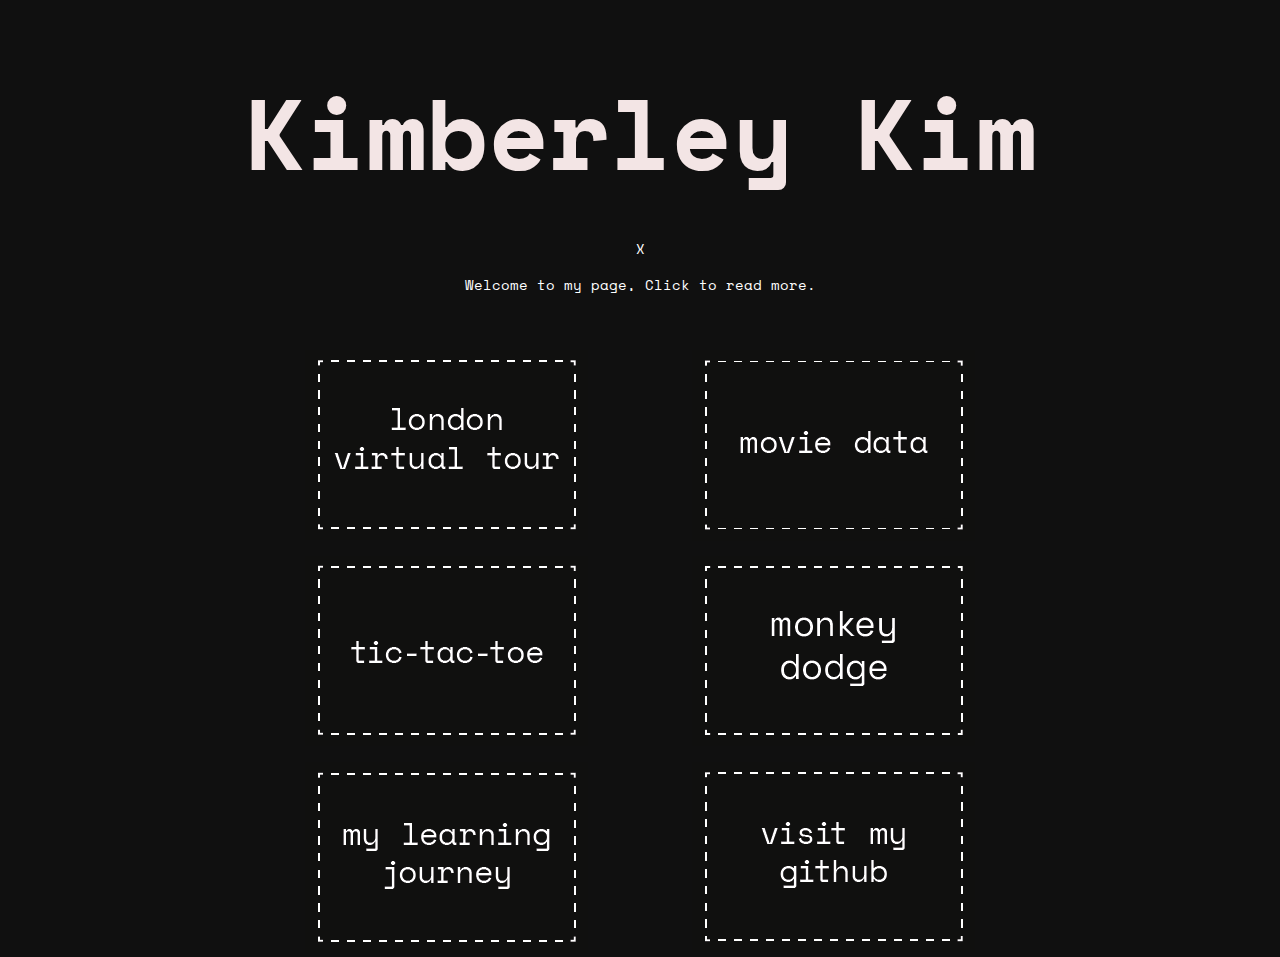
<file: index.html>
<!DOCTYPE html>

<html lang="en">
    <head>
        <meta charset="utf-8">
        <meta name="viewport" content="width=device-width, initial-scale=1.0">
        <title>kimberleykim</title>
        <link href="my-styles.css" rel="stylesheet" />
        <!--link rel="icon" href="/favicon.ico"-->
        <link rel="preconnect" href="https://fonts.googleapis.com">
        <link rel="preconnect" href="https://fonts.gstatic.com" crossorigin>
        <link href="https://fonts.googleapis.com/css2?family=Space+Mono:ital,wght@0,400;0,700;1,400;1,700&display=swap" rel="stylesheet">
    </head>

    <body>
        <h1>Kimberley Kim</h1>
                    
        <!-- Intro -->
        <p class="intro">
        <span class="dots">X</span>
        <span class="intromore">
        I am an architect by profession, and have always had a passion for everything related to technology.
            Coding however is a completely new world to me and I am fascinated by the endless possibilities it opens up.
            My hobbies include entertaining my friends with quirky games and designs, as well as exploring my interests in architecture.<br><br>
            Below is a project gallery that showcases a few coding projects that reflect these passions - I look forward to improving them as I develop more skills. </span></p>
            <button class="readmorebutton">Welcome to my page, Click to read more. </button>
            <br><br><br>

        <!-- Project Gallery -->
        <div class="project-gallery">
            <div class="project">
                <div class="projecthobby">
                <a href="hobbypage.html" target="_self">
                <img src="images/PJ-02.png">
                <img src="images/PJ-01.png" class="hover_img"></a></div></div>

            <div class="project">
                <div class="projectmoviedata">
                <a href="moviedata.html" target="_self">
                <img src="images/PJ-04.png">
                <img src="images/PJ-03.png" class="hover_img"></a></div></div>

            <div class="project">
                <div class="projecttictactoe">
                <a href="tictactoe.html" target="_self">
                <img src="images/PJ-06.png">
                <img src="images/PJ-05.png" class="hover_img"></a></div></div>
            
            <div class="project">
                <div class="projectmonkey">
                <a href="monkeydodge.html" target="_self">
                <img src="images/PJ-08.png">
                <img src="images/PJ-07.png" class="hover_img"></a></div></div>

            <div class="project">
                <div class="projectlearning">
                <a href="learningjourney.html" target="_self">
                <img src="images/PJ-12.png">
                <img src="images/PJ-09.png" class="hover_img"></a></div></div>

            <div class="project">
                <div class="projectgithub">
                <a href="https://github.com/kimberleyl" target="_self">
                <img src="images/PJ-14.png">
                <img src="images/PJ-13.png" class="hover_img"></a></div></div>

        </div>
    
        <footer>

        <!-- Time -->
        <p><div class="datetime">
            <div class="time"></div>
            <div class="date"></div>
            </div>
            </p>

        <script src="my-script.js"></script>
            
        </footer>
</file>
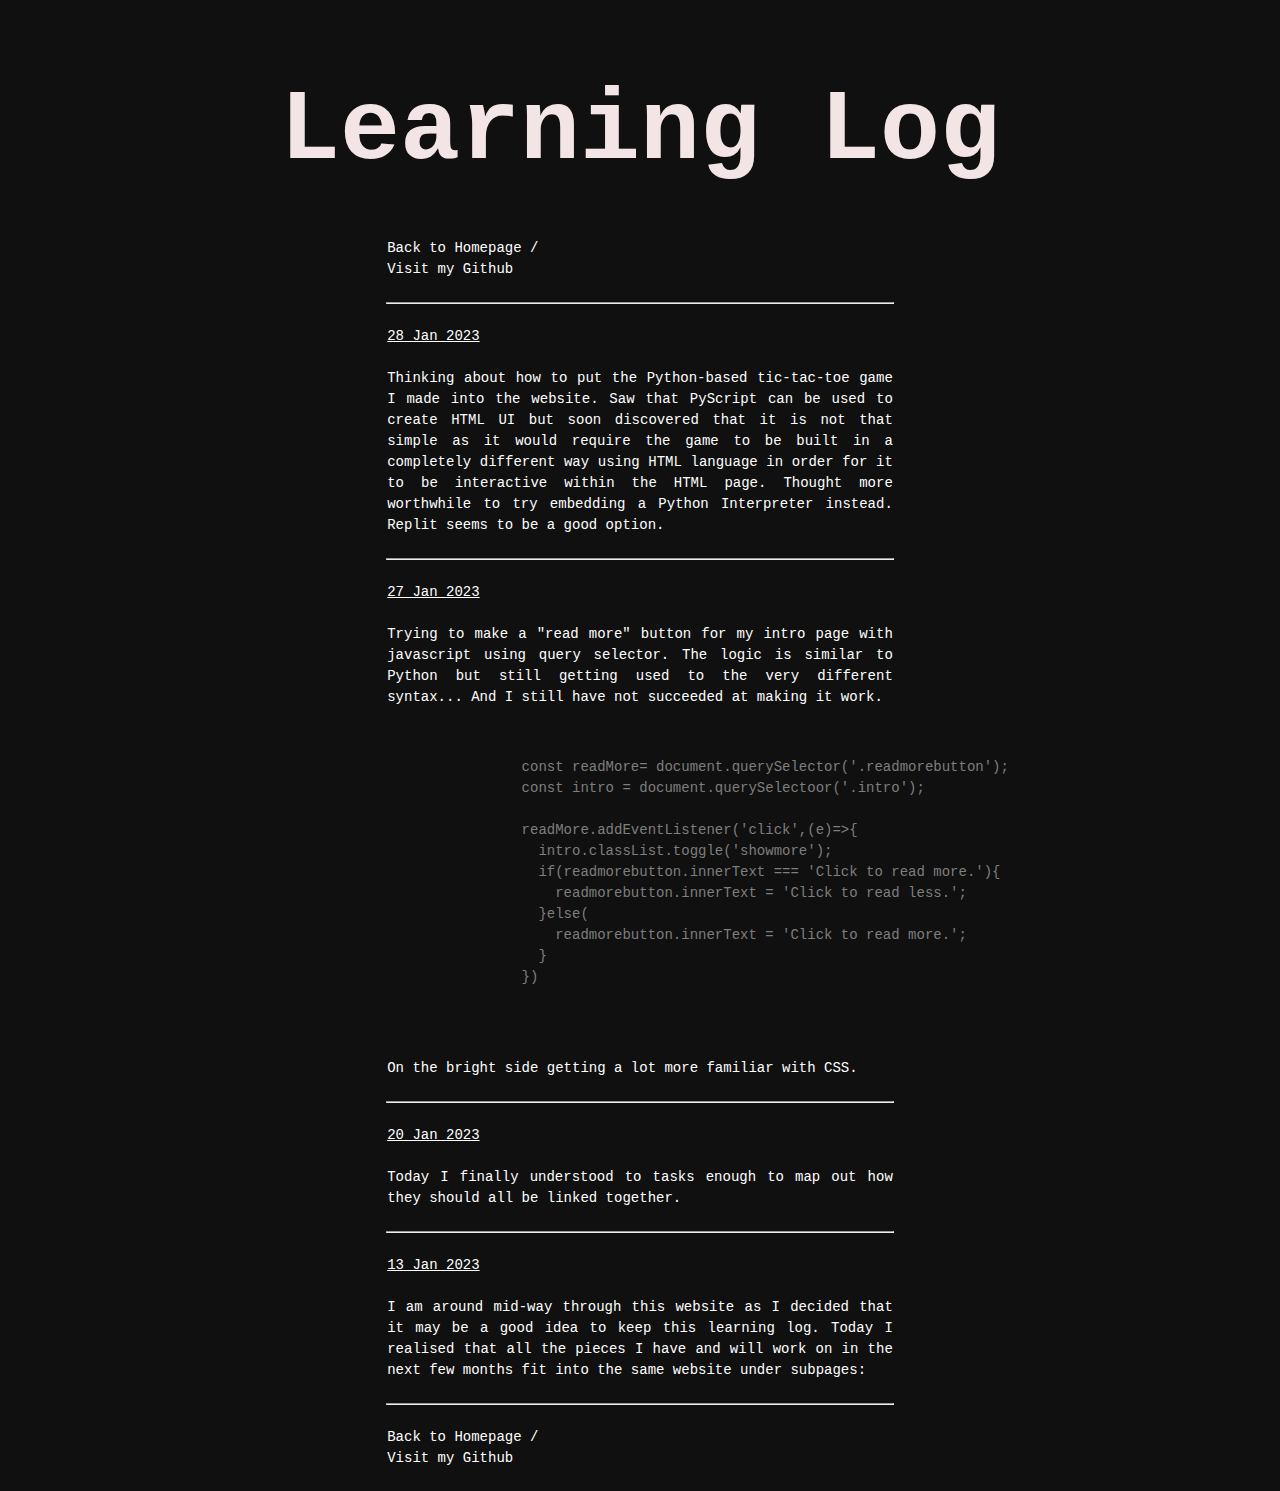
<file: learningjourney.html>
<!DOCTYPE html>

<html lang="en">
    <head>
        <meta charset="utf-8">
        <meta name="viewport" content="width=device-width, initial-scale=1.0">
        <title>kimberleykim</title>
        <link href="my-styles.css" rel="stylesheet" />
        <!--link rel="icon" href="/favicon.ico"-->
    </head>

    <body>
        <h1>Learning Log</h1>
        <p><a href="index.html"target="_self">Back to Homepage /</a><br>
        <a href="index.html"target="_self">Visit my Github</a></p>

        <hr>
        <p>
        <u>28 Jan 2023</u><br><br>
        Thinking about how to put the Python-based tic-tac-toe game I made into the website. Saw that PyScript can be used to create HTML UI but soon discovered that it is not that simple as it would require the game to be built in a completely different way using HTML language in order for it to be interactive within the HTML page. 

        Thought more worthwhile to try embedding a Python Interpreter instead. Replit seems to be a good option.
        </p><hr>

        <p>
        <u>27 Jan 2023</u><br><br>
        Trying to make a "read more" button for my intro page with javascript using query selector. The logic is similar to Python but still getting used to the very different syntax... And I still have not succeeded at making it work. 
        </p>
        <pre class="codesnippet">
            <code class="language-javascript">
                const readMore= document.querySelector('.readmorebutton');
                const intro = document.querySelectoor('.intro');
                
                readMore.addEventListener('click',(e)=>{
                  intro.classList.toggle('showmore');
                  if(readmorebutton.innerText === 'Click to read more.'){
                    readmorebutton.innerText = 'Click to read less.';
                  }else(
                    readmorebutton.innerText = 'Click to read more.';
                  }
                })
            </code>
         </pre>
         <p>On the bright side getting a lot more familiar with CSS.</p>


        <hr>
        <p>
        <u>20 Jan 2023</u><br><br>
        Today I finally understood to tasks enough to map out how they should all be linked together. 
        </p><hr>

        <p>
        <u>13 Jan 2023</u><br><br>
        I am around mid-way through this website as I decided that it may be a good idea to keep this learning log. Today I realised that all the pieces I have and will work on in the next few months fit into the same website under subpages:
        </p><hr>

        <p><a href="index.html"target="_self">Back to Homepage /</a><br>
        <a href="index.html"target="_self">Visit my Github</a></p>
</file>
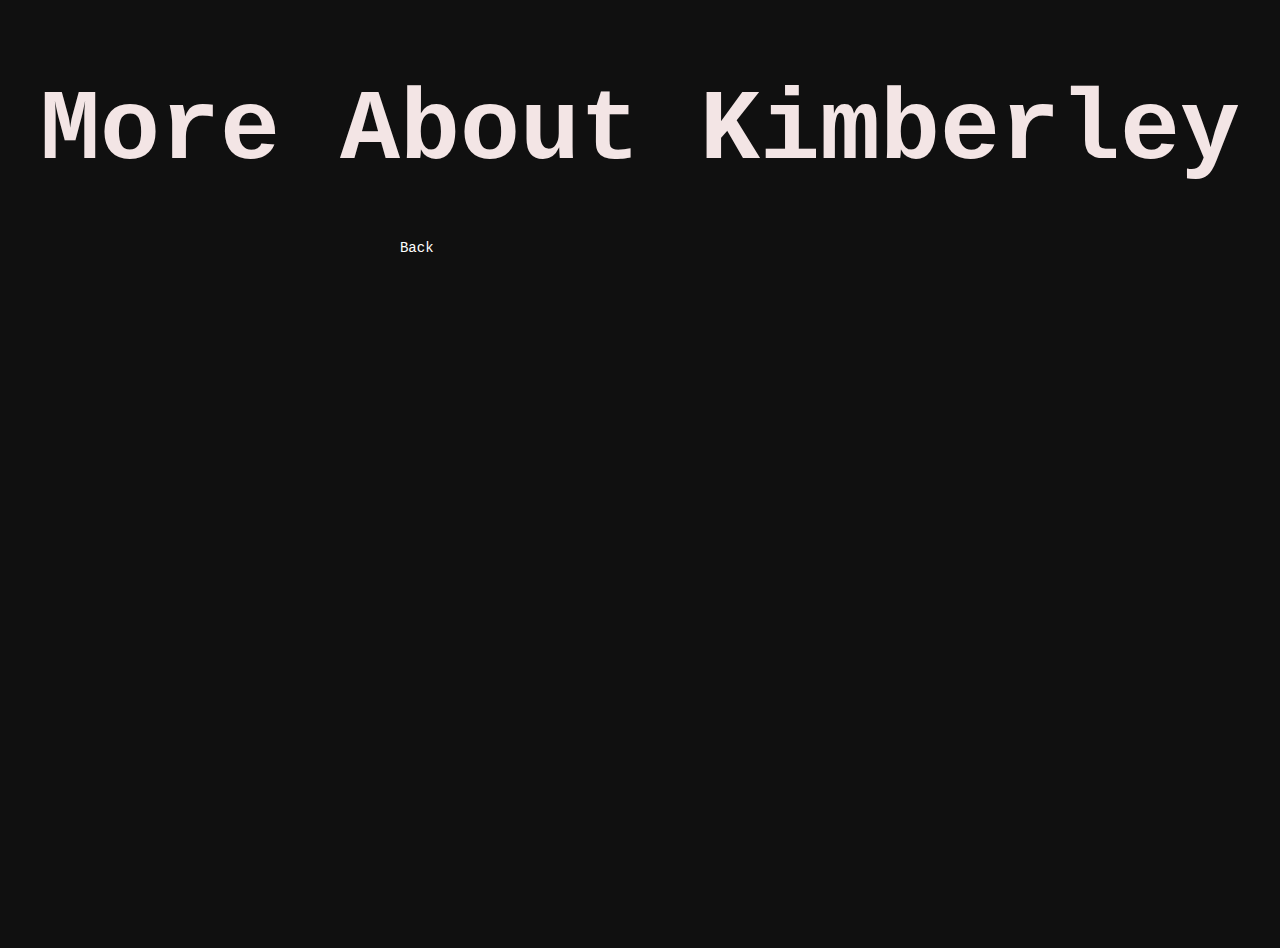
<file: moreaboutkimberley.html>
<!DOCTYPE html>

<html lang="en">
    <head>
        <meta charset="utf-8">
        <meta name="viewport" content="width=device-width, initial-scale=1.0">
        <title>kimberleykim</title>
        <link href="my-styles.css" rel="stylesheet" />
        <!--link rel="icon" href="/favicon.ico"-->
    </head>

    <body>
        <h1>More About Kimberley</h1>
        <p><a href="index.html"target="_self">Back </a></p>
</file>
<file: my-styles.css>
body {
    background-color: rgb(16, 16, 16);
    min-height: 100vh; 
    display: grid;
    justify-content: center;
    align-content: start;
    padding-top: 2rem;
  }
  
/* Text Configs */
  h1 {
    color: rgb(243, 229, 229);
    font-family: 'Space Mono', monospace;
    font-size: 100px;
    text-align: center;
    line-height: 50%;
  }

  p {
    color: rgb(255, 255, 255);
    font-family: 'Space Mono', monospace;
    font-size: 14px;
    text-align: left;
    line-height: 150%;
    padding-left: 30%;
    padding-right: 30%;
    text-align: justify;
    display:block
  }

  hr {
    display: block;
    width:40%;
    color: rgb(255, 255, 255);
    margin-top: 0.5em;
    margin-bottom: 0.5em;
    margin-left: auto;
    margin-right: auto;
    border-width: 1px;
  }

  
  /* Hyperlink Settings */
  a:link {
      color: rgb(255, 255, 255);
      background-color: transparent;
      text-decoration: none;
    }
    
  a:visited {
      color: rgb(255, 238, 0);
      background-color: transparent;
      text-decoration: none;
    }
    
  a:hover {
      color: rgb(126, 126,126);
      background-color: transparent;
      text-decoration: underline;
    }
    
  a:active {
      color: rgb(126, 126, 126);
      background-color: transparent;
      text-decoration: underline;
    } 


  /* Introduction Read More */
  .intro {
    color: rgb(255, 255, 255);
    font-family: 'Space Mono', monospace;
    font-size: 14px;
    text-align: center;
    line-height: 150%;
    padding-left: 30%;
    padding-right: 30%;
    display:block 
  }
  
  .intromore {
    display: none;
  }

  .readmorebutton {
    background-color: rgb(16, 16, 16);
    border: 0px solid black;
    color: rgb(255, 255, 255);
    font-family: 'Space Mono', monospace;
    font-size: 14px;
    cursor: pointer;
  }

  .readmorebutton:hover {
    color: rgb(255, 238, 0);
  }

  .text.showmore .intromore{
    display: inline;
  }

  .text.showmore .dots{
    display: none;
  }

  /* Date Element */
  .datetime {
    color: rgb(255, 255, 255);
    font-family: 'Space Mono', monospace;
    font-size: 14px;
    text-align: center;
    line-height: 150%;
    padding-right: 1%;
  }

  footer {
    position: absolute;
    bottom: 0;
    width: 100%;
    height: 50px;
  }

  /* Project Gallery Flexbox */
  .project-gallery {
    display:flex;
    padding: 0px 250px 0px 250px;
    align-items: center;
    justify-content: space-around;
    height: 250px;
    flex-wrap: wrap;
    flex-flow: row wrap;
    gap: 10px;
  }

  .project:hover {
    transform: translateY(0px);
  }

  .hover_img {
    position: absolute;
    top: 0;
    left: 0;
    display: none;
    }

  .projecthobby:hover .hover_img {
    display: inline;
  }
  
  .projectmoviedata:hover .hover_img {
    display: inline;
  }

  .projecttictactoe:hover .hover_img {
    display: inline;
  }

  .projectmonkey:hover .hover_img {
    display: inline;
  }
  
  .projectlearning:hover .hover_img {
    display: inline;
  }

  .projectgithub:hover .hover_img {
    display: inline;
  }


  /* London Virtual Tour */
  .building-gallery {
    width: 80%;
    margin: 100px auto 50px;
    display: grid;
    grid-template-columns: repeat(auto-fit, minmax(250px, 1fr));
    grid-gap: 18px;
    color: rgb(71, 89, 255);
    font-family: 'Space Mono', monospace;
    font-size: 30px;
    text-align: center;
  }

  .building-gallery img{
    width: 100%;
    cursor:pointer
  }

  .building-gallery img:hover{
    transform: scale(0.95);
  }  

   /* Learning Log */
   .codesnippet {
    color:rgb(126, 126,126);
    font-family: 'Space Mono', monospace;
    font-size: 14px;
    text-align: left;
    text-align: justify;
    line-height: 150%;
    padding-left: 30%;
    padding-right: 30%;
    display:block 
   }
   
   /* Media Queries */
  @media (max-width: 180px) {
    h1 {
      font-size: 50px;
      color: rgb(255, 238, 0);
    }
  }
</file>
